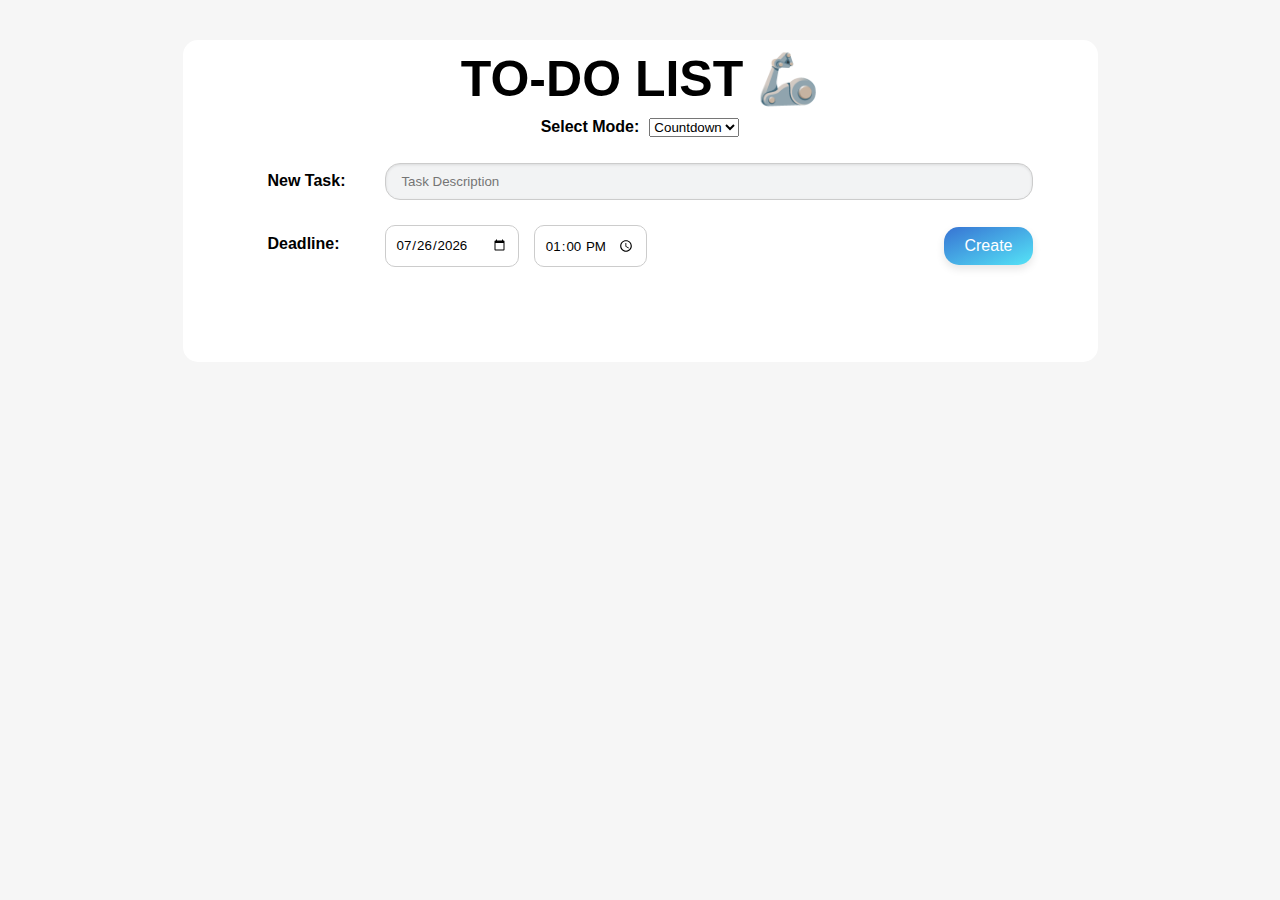
<file: index.html>
<!DOCTYPE html>
<html>
    <head>
        <meta name="viewport" content="width=device-width, initial-scale=1" charset="UTF-8">
        <title>CS889</title>
        <link rel="stylesheet" href="style.css">
        <link rel="stylesheet" href="lib/flipdown.css">
    </head>

    <body>
        <div class="container">
            <div class="todolist">
                <h1>TO-DO LIST &#129470</h1>

                <div class="mode-selector-container">
                    <h3>Select Mode:</h3>
                    <select id="mode-selector" onchange="changeMode()">
                    <option value="textual">Textual</option>
                    <option value="circular">Circular</option>
                    <option value="linear">Linear</option>
                    <option value="bomb">Bomb</option>
                    <option value="countdown">Countdown</option>
                    </select>
                </div>
                <div class="row">
                    <h3 id="task">New Task:</h3>
                    <input type="text" id="input-box" placeholder="Task Description">
                </div>

                <div class="row">
                    <div class="date-time-wrapper">
                        <h3 id="deadline">Deadline:</h3>
                        <input type="date" id="date-picker" />
                        <input type="time" id="time-picker" />
                    </div>
                    <button onclick="createTask()">Create</button>
                </div>

                <ul id="list-container">
                </ul>
            </div>
        </div>
    </body>
    <script src="lib/progressbar.js"></script>
    <script src="lib/flipdown.js"></script>
    <script src="script.js"></script>
</html>
</file>
<file: style.css>
* {
    margin: 0;
    padding: 0;
    font-family: 'Segoe UI', Tahoma, Geneva, Verdana, sans-serif;
    box-sizing: border-box;
}

h3 {
    font-size: 16px;
}

.container {
    width: 100%;
    min-height: 100vh;
    padding: 30px;
    background-color: #F6F6F6;
}

.todolist {
    max-width: 75%;
    margin: 10px auto 20px;
    padding: 10px 30px 70px;
    border-radius: 15px;
    background-color: rgb(255, 255, 255);
}

.mode-selector-container {
    display: flex;
    justify-content: center;
    margin: 10px;
}

.todolist h1 {
    text-align: center;
    font-size: 50px;
}

.row {
    display: flex;
    align-items: center; 
    padding: 0 10px 0;
    margin: 25px;
    justify-content: space-between;
    flex-wrap: wrap;
}
  
.row #task {
    padding: 10px 20px;
    color: #000;
    margin-right: 10px; 
    flex-shrink: 0; 
    cursor: default;
}

.row #deadline {
    padding: 10px 20px;
    color: #000;
    margin-right: 10px; 
    flex-shrink: 0; 
    cursor: default;
}

.mode-selector-container {
    h3 {
        margin-right: 10px;
    }
}

  
.row #input-box {
    flex-grow: 1; 
    padding: 10px 15px; 
    border: 1px solid #ccc;
    border-radius: 15px;
    background-color: #F2F3F4; 
    box-shadow: inset 0 1px 3px rgba(0, 0, 0, 0.1); 
    margin-left: 10px;
}

#date-picker, #time-picker {
    padding: 10px;
    margin-left: 15px;
    border: 1px solid #ccc;
    border-radius: 10px;
}

.date-time-wrapper {
    display: flex;
    flex-wrap: wrap;
  }

button {
    background-image: linear-gradient(to bottom right, #3773d3, rgb(85, 228, 247));
    border-radius: 40px;
    border: transparent ;
    border-radius: 15px;
    padding: 10px 20px;
    font-size: 16px;
    color: white;
    box-shadow: 0 4px 8px rgba(0, 0, 0, 0.1);
    flex-shrink: 0; 
    cursor: pointer;
} 

ul li {
    margin-top: 20px;
    margin-left: 60px;
    list-style: none;
    font-size: 17px;
    padding: 12px 8px 12px 50px;
    user-select: none;
    cursor: pointer;
    position: relative;
    border: 2px solid #113c80;
    border-radius: 10px;
    box-shadow: 12px 12px 2px 1px rgba(115, 189, 202, 0.2);
}

ul li::before {
    content: '';
    position: absolute;
    height: 28px;
    width: 28px;
    border-radius: 50%;
    background-image: url(images/unchecked.png);
    background-size: cover;
    background-position: center;
    left: 10px;
}

ul li.checked {
    color: #A1A0A0;
    text-decoration: line-through;
}

ul li.checked::before {
    background-image: url(images/checked.png);
}

.item-deadline {
    font-size: 16px;
    color: #A1A0A0;
    float: right;
    margin-right: 70px;
}

.progress-bar-linear {
    width: 100%;
    height: 10px; 
    position: relative; 
    margin-top: 5px;
}

.progress-bar-circular {
    margin: 20px;
    width: 85px;
    height: 85px;
    position: relative;
}

.progress-bar-bomb {
    background-image: url(images/bomb-sprite-sheet2.png);
    background-repeat: no-repeat;
    /* width: 278px; 
    height: 150px;  */
    width: 900px; 
    height: 540px; 
    background-position: 0 0;
    transform: scale(0.4);
    transform-origin: top right;
}

.progress-bar-container {
    display: flex;
    justify-content: flex-end;
    padding-right: 10px;
}

.fixHeight {
    height: 200px;
}

@keyframes burn {
    0% { background-position: 0px 0px; } 
    100% { background-position: -43200px 0px; }
}

@keyframes explode {
    0% { background-position: -43200px 0px; }
    100% { background-position: -50400px 0px; }
}

/* @keyframes burn {
    0% { background-position: 0px 0px; } 
    100% { background-position: -2780px 0px; }
}

@keyframes explode {
    0% { background-position: -2780px 0px; }
    100% { background-position: -3892px 0px; }
} */

@keyframes pop {
    0%, 100% { transform: scale(0.4); }
    50% { transform: scale(0.41); }
}
</file>
<file: lib/flipdown.css>
.flipdown.flipdown__theme-dark{font-family:sans-serif;font-weight:bold}.flipdown.flipdown__theme-dark .rotor-group-heading:before{color:#000}.flipdown.flipdown__theme-dark .rotor-group:nth-child(n+2):nth-child(-n+3):before,.flipdown.flipdown__theme-dark .rotor-group:nth-child(n+2):nth-child(-n+3):after{background-color:#151515}.flipdown.flipdown__theme-dark .rotor,.flipdown.flipdown__theme-dark .rotor-top,.flipdown.flipdown__theme-dark .rotor-leaf-front{color:#fff;background-color:#151515}.flipdown.flipdown__theme-dark .rotor-bottom,.flipdown.flipdown__theme-dark .rotor-leaf-rear{color:#efefef;background-color:#202020}.flipdown.flipdown__theme-dark .rotor:after{border-top:solid 1px #151515}.flipdown.flipdown__theme-light{font-family:sans-serif;font-weight:bold}.flipdown.flipdown__theme-light .rotor-group-heading:before{color:#eee}.flipdown.flipdown__theme-light .rotor-group:nth-child(n+2):nth-child(-n+3):before,.flipdown.flipdown__theme-light .rotor-group:nth-child(n+2):nth-child(-n+3):after{background-color:#ddd}.flipdown.flipdown__theme-light .rotor,.flipdown.flipdown__theme-light .rotor-top,.flipdown.flipdown__theme-light .rotor-leaf-front{color:#222;background-color:#ddd}.flipdown.flipdown__theme-light .rotor-bottom,.flipdown.flipdown__theme-light .rotor-leaf-rear{color:#333;background-color:#eee}.flipdown.flipdown__theme-light .rotor:after{border-top:solid 1px #222}.flipdown{overflow:visible;width:510px;height:110px}.flipdown .rotor-group{position:relative;float:left;padding-right:30px}.flipdown .rotor-group:last-child{padding-right:0}.flipdown .rotor-group-heading:before{display:block;height:30px;line-height:30px;text-align:center}.flipdown .rotor-group:nth-child(1) .rotor-group-heading:before{content:attr(data-before)}.flipdown .rotor-group:nth-child(2) .rotor-group-heading:before{content:attr(data-before)}.flipdown .rotor-group:nth-child(3) .rotor-group-heading:before{content:attr(data-before)}.flipdown .rotor-group:nth-child(4) .rotor-group-heading:before{content:attr(data-before)}.flipdown .rotor-group:nth-child(n+2):nth-child(-n+3):before{content:'';position:absolute;bottom:20px;left:115px;width:10px;height:10px;border-radius:50%}.flipdown .rotor-group:nth-child(n+2):nth-child(-n+3):after{content:'';position:absolute;bottom:50px;left:115px;width:10px;height:10px;border-radius:50%}.flipdown .rotor{position:relative;float:left;width:50px;height:80px;margin:0 5px 0 0;border-radius:4px;font-size:4rem;text-align:center;perspective:200px}.flipdown .rotor:last-child{margin-right:0}.flipdown .rotor-top,.flipdown .rotor-bottom{overflow:hidden;position:absolute;width:50px;height:40px}.flipdown .rotor-leaf{z-index:1;position:absolute;width:50px;height:80px;transform-style:preserve-3d;transition:transform 0s}.flipdown .rotor-leaf.flipped{transform:rotateX(-180deg);transition:all .5s ease-in-out}.flipdown .rotor-leaf-front,.flipdown .rotor-leaf-rear{overflow:hidden;position:absolute;width:50px;height:40px;margin:0;transform:rotateX(0);backface-visibility:hidden;-webkit-backface-visibility:hidden}.flipdown .rotor-leaf-front{line-height:80px;border-radius:4px 4px 0 0}.flipdown .rotor-leaf-rear{line-height:0;border-radius:0 0 4px 4px;transform:rotateX(-180deg)}.flipdown .rotor-top{line-height:80px;border-radius:4px 4px 0 0}.flipdown .rotor-bottom{bottom:0;line-height:0;border-radius:0 0 4px 4px}.flipdown .rotor:after{content:'';z-index:2;position:absolute;bottom:0;left:0;width:50px;height:40px;border-radius:0 0 4px 4px}@media(max-width:550px){.flipdown{width:312px;height:70px}.flipdown .rotor{font-size:2.2rem;margin-right:3px}.flipdown .rotor,.flipdown .rotor-leaf,.flipdown .rotor-leaf-front,.flipdown .rotor-leaf-rear,.flipdown .rotor-top,.flipdown .rotor-bottom,.flipdown .rotor:after{width:30px}.flipdown .rotor-group{padding-right:20px}.flipdown .rotor-group:last-child{padding-right:0}.flipdown .rotor-group-heading:before{font-size:.8rem;height:20px;line-height:20px}.flipdown .rotor-group:nth-child(n+2):nth-child(-n+3):before,.flipdown .rotor-group:nth-child(n+2):nth-child(-n+3):after{left:69px}.flipdown .rotor-group:nth-child(n+2):nth-child(-n+3):before{bottom:13px;height:8px;width:8px}.flipdown .rotor-group:nth-child(n+2):nth-child(-n+3):after{bottom:29px;height:8px;width:8px}.flipdown .rotor-leaf-front,.flipdown .rotor-top{line-height:50px}.flipdown .rotor-leaf,.flipdown .rotor{height:50px}.flipdown .rotor-leaf-front,.flipdown .rotor-leaf-rear,.flipdown .rotor-top,.flipdown .rotor-bottom,.flipdown .rotor:after{height:25px}}
</file>
